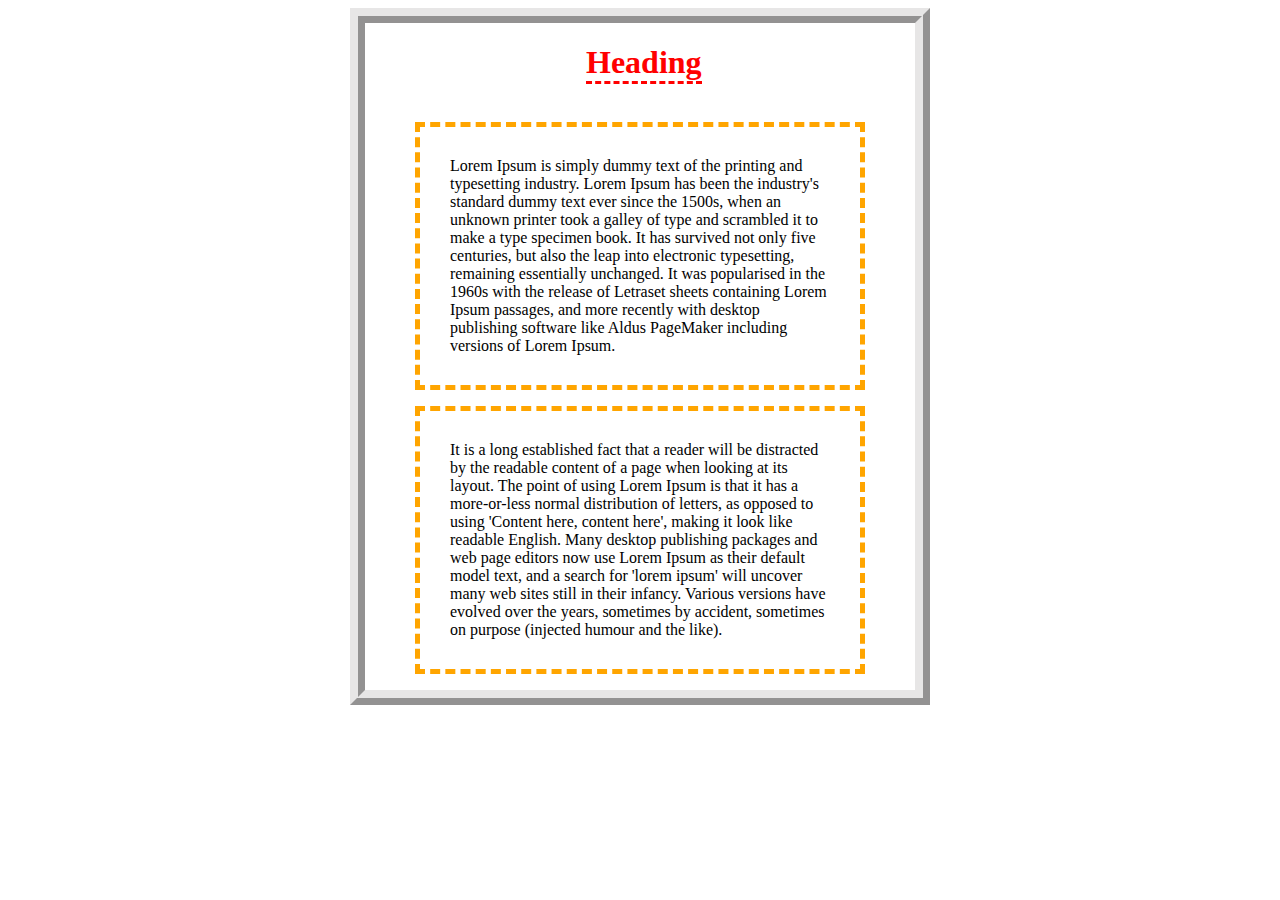
<file: cass assig/class2/index.html>
<!doctype html>
<html>
<head>
	<title>CSS class2</title>
	<link href="style.css" rel="stylesheet" type="text/css">
</head>
<body>
	<h1>Heading</h1>
	<p>
		Lorem Ipsum is simply dummy text of the printing and typesetting industry.
		Lorem Ipsum has been the industry's standard dummy text ever since the 1500s, when an unknown printer took a galley of type and scrambled it to make a type specimen book. It has survived not only five centuries,
		but also the leap into electronic typesetting, remaining essentially unchanged. 
		It was popularised in the 1960s with the release of Letraset sheets containing Lorem Ipsum passages, and more recently with desktop publishing software like Aldus PageMaker including versions of Lorem Ipsum.
	</p>
	
	<p>
		It is a long established fact that a reader will be distracted by the readable content of a page when looking at its layout. 
		The point of using Lorem Ipsum is that it has a more-or-less normal distribution of letters, as opposed to using 'Content here, 
		content here', making it look like readable English. Many desktop publishing packages and web page editors now use Lorem Ipsum as their default model text, and a search for 'lorem ipsum' will uncover many web sites still in their infancy. 
		Various versions have evolved over the years, sometimes by accident, sometimes on purpose (injected humour and the like).
	</p>

</body>
</html>
</file>
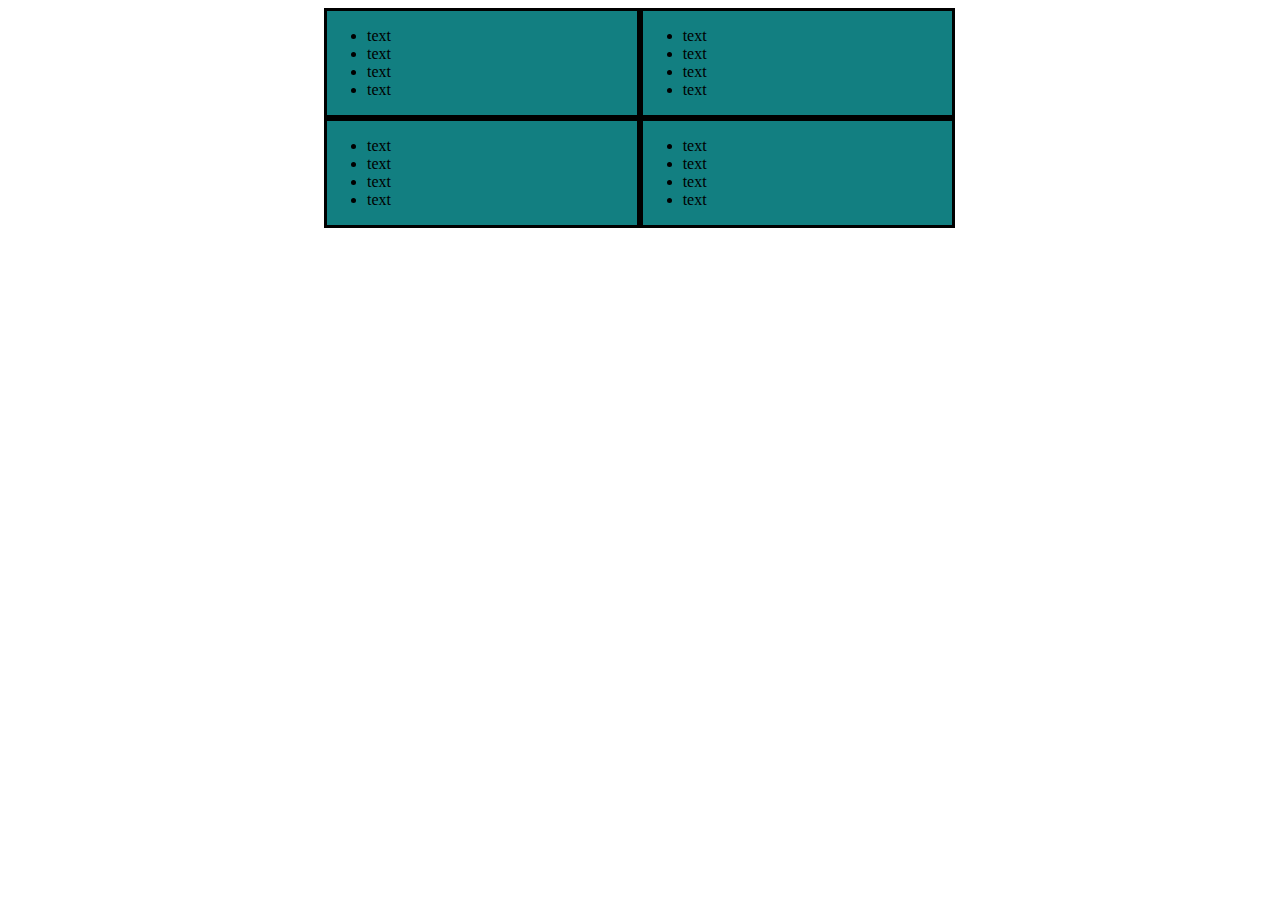
<file: cass assig/class4/index.html>
<!doctype html>
<html>
<head>
	<title>Hover effect</title>
	<link href="style.css" rel="stylesheet" type="text/css">
</head>
<body>
<section class="list"> 

<div class="side">
	<ul>
		<li>text</li>
		<li>text</li>
		<li>text</li>
		<li>text</li>
	</ul>
</div>

<div class="side"> 
	<ul>
		<li>text</li>
		<li>text</li>
		<li>text</li>
		<li>text</li>
	</ul>
</div>

<div class="side">
	<ul>
		<li>text</li>
		<li>text</li>
		<li>text</li>
		<li>text</li>
	</ul>
</div>

<div  class="side">
	<ul>
		<li>text</li>
		<li>text</li>
		<li>text</li>
		<li>text</li>
	</ul>
</div>
</section>

</body>
</html>
</file>
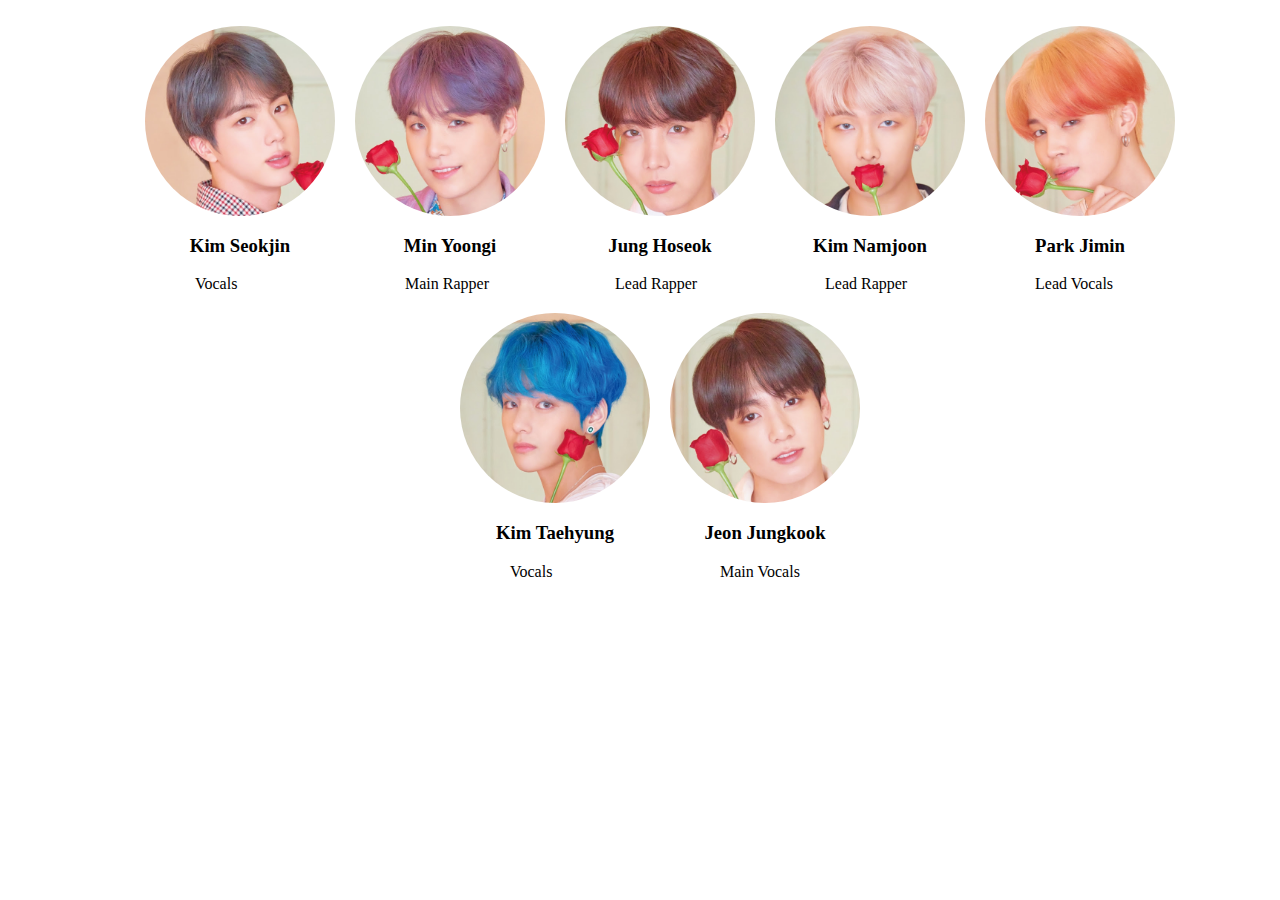
<file: cass assig/class8/index.html>
<!doctype html>
<html>
<head>
	<title>Profile</title>
	<link rel="stylesheet" type="text/css" href="style.css">
</head>
<body>
	<section>
		<ul>
			<li>
			<img src="jin.jpg" class="wrp-style">
			<h3>Kim Seokjin</h3>
			<span>Vocals</span>
			</li>
			
			<li>
			<img src="suga.jpg" class="wrp-style">
			<h3>Min Yoongi</h3>
			<span>Main Rapper</span>
			</li>
						
			<li>
			<img src="jhope.jpg" class="wrp-style">
			<h3>Jung Hoseok</h3>
			<span>Lead Rapper</span>
			</li>
			
			<li>
			<img src="rm.jpg" class="wrp-style">
			<h3>Kim Namjoon</h3>
			<span>Lead Rapper</span>
			</li>
			
			<li>
			<img src="jimin.jpg" class="wrp-style">
			<h3>Park Jimin</h3>
			<span>Lead Vocals</span>
			</li>
			
			<li>
			<img src="v.jpg" class="wrp-style">
			<h3>Kim Taehyung</h3>
			<span>Vocals</span>
			</li>
			
			<li>
			<img src="jk.jpg" class="wrp-style">
			<h3>Jeon Jungkook</h3>
			<span>Main Vocals</span>
			</li>
			
		</ul>
	</section>
</body>
</html>
</file>
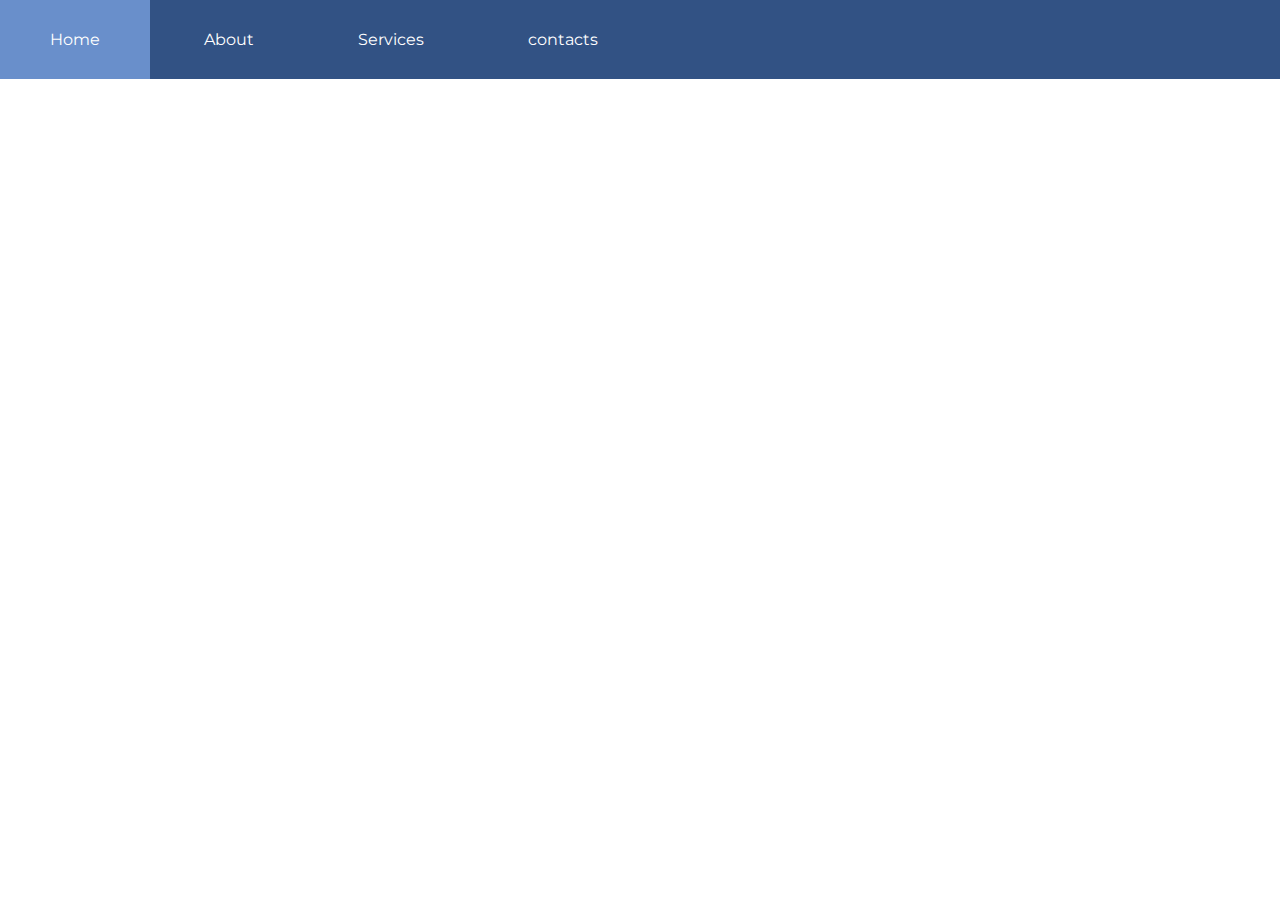
<file: cass assig/class9/index.html>
<!doctype html>
<html>
<head>
	<title>Webpage</title>
	<link rel="stylesheet" href="style.css" type="text/css">
<link href="https://fonts.googleapis.com/css?family=Montserrat:100,100i,200,200i,300,300i,400,400i,500,500i,600,600i,700,700i,800,800i,900,900i&display=swap" rel="stylesheet">
</head>

<body>
<header>
	<ul>
		<li><a href="">Home</a></li>
		<li><a href="">About</a></li>
		<li><a href="">Services</a>
			<ul class="sub">
			<li><a href="">Services1</a></li>
			<li><a href="">Services2</a>
				<ul class="subs">
				<li><a href="">Sub-Services1</a></li>
				<li><a href="">Sub-Services2</a></li>
				<li><a href="">Sub-Services3</a></li>
				</ul>
			</li>
			<li><a href="">Services3</a></li>		
			</ul>
		</li>
		<li><a href="">contacts</a></li>	
	</ul>
</header>
</body>
</html>
</file>
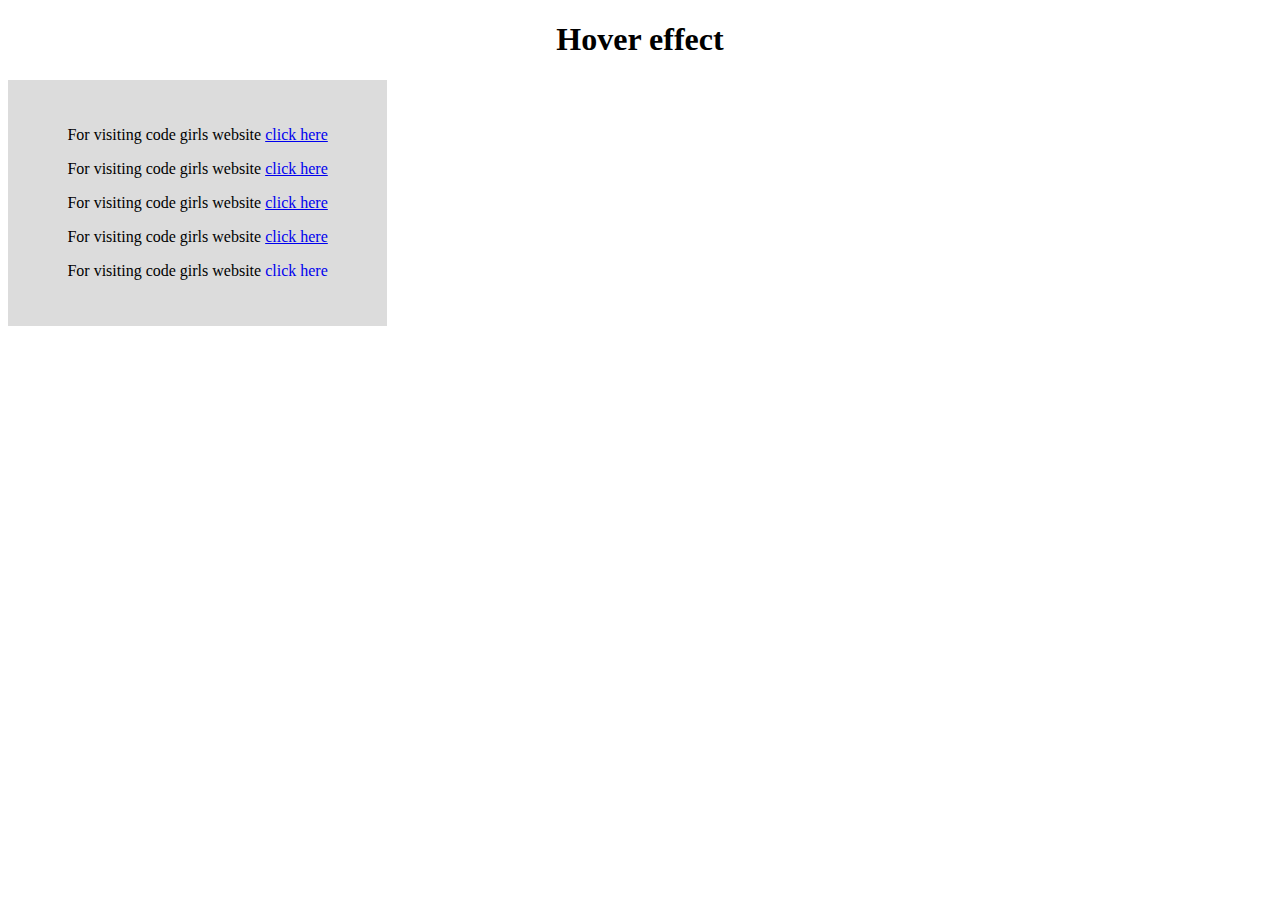
<file: cass assig/hover/index.html>
<!doctype html>
<html>
<head>
	<title>Hover Effect Examples</title>
	<link href="style.css" rel="stylesheet" type="text/css">
</head>
<body>
<h1>Hover effect</h1>

<section class="sstyle">
	<div class="dstyle">
		<p class="pstyle">For visiting code girls website <a class="l1" href="https://codegirls.consulnet.net/" target="_blank">click here</a></p>
		<p class="pstyle">For visiting code girls website <a class="l2" href="https://codegirls.consulnet.net/" target="_blank">click here</a></p>
		<p class="pstyle">For visiting code girls website <a class="l3" href="https://codegirls.consulnet.net/" target="_blank">click here</a></p>
		<p class="pstyle">For visiting code girls website <a class="l4" href="https://codegirls.consulnet.net/" target="_blank">click here</a></p>
		<p class="pstyle">For visiting code girls website <a class="l5" href="https://codegirls.consulnet.net/" target="_blank">click here</a></p>
	</div>
</section>

</body>
</html>
</file>
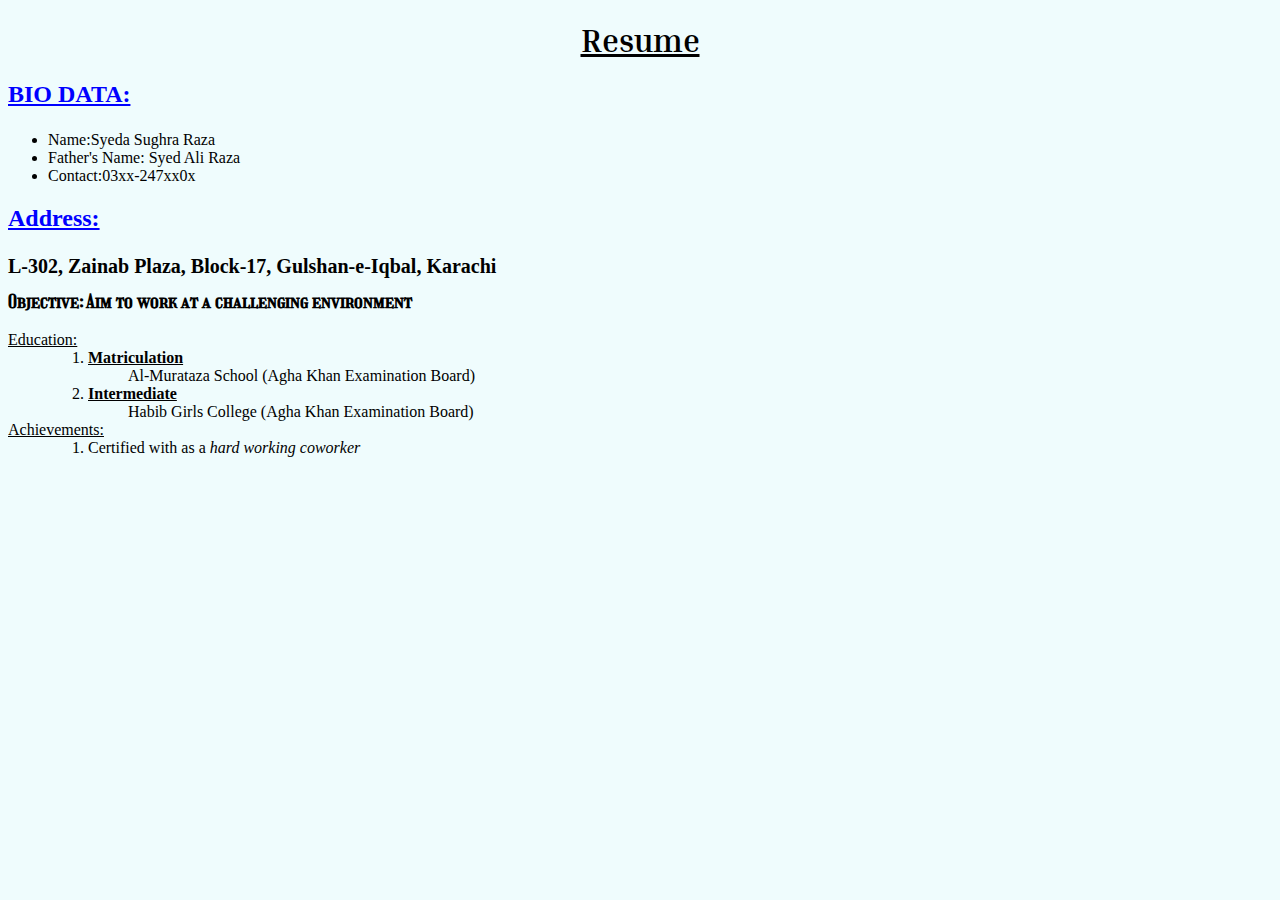
<file: cass assig/class1/CV.html>
<!doctype html>
<html>
<head>
	<title>My CV</title>
	<link href="https://fonts.googleapis.com/css?family=Inria+Serif&display=swap" rel="stylesheet">
	<link href="https://fonts.googleapis.com/css?family=Girassol&display=swap" rel="stylesheet">
	<link rel="stylesheet" type="text/css" href="mystyle.css">
	<style type="text/css">
	h2{
		color:blue;
		height:30px;
		width=20px;
	}	
	</style>
</head>

<body>
	<h1 style="text-align:center; font-family: 'Inria Serif', serif;"><u>Resume</u></h1>
	<h2 style="color:blue;text-decoration:underline blue;test-align:left;"><strong>BIO DATA:</strong></h2>
		<ul>
			<li>Name:Syeda Sughra Raza</li>
			<li>Father's Name: Syed Ali Raza</li>
			<li>Contact:03xx-247xx0x</li>
		</ul>
		
	<!--Objective and address-->			
	<h2><u>Address:</u></h2><p style="height:15px; font-size:20px;"><b>L-302, Zainab Plaza, Block-17, Gulshan-e-Iqbal, Karachi</b></p>
	
	<h3>Objective: Aim to work at a challenging environment</h3>

	<!--Academic qualification-->
	<dl style="overflow:auto;">
		<dt><u>Education:</u></dt>
		<dd>
			<ol>
				<li><u><strong>Matriculation</strong></u></li>
				<dd>Al-Murataza School (Agha Khan Examination Board)</dd>
				
				<li><u><strong>Intermediate</strong></u></li>
				<dd>Habib Girls College (Agha Khan Examination Board)</dd>
			</ol>
		</dd>
		
		<dt><u>Achievements:</u></dt>
		<dd>
			<ol>
				<li>Certified with as a <em>hard working coworker</em></li>
			</ol>
		<dd>
	</dl> 				


</body>

</html>
</file>
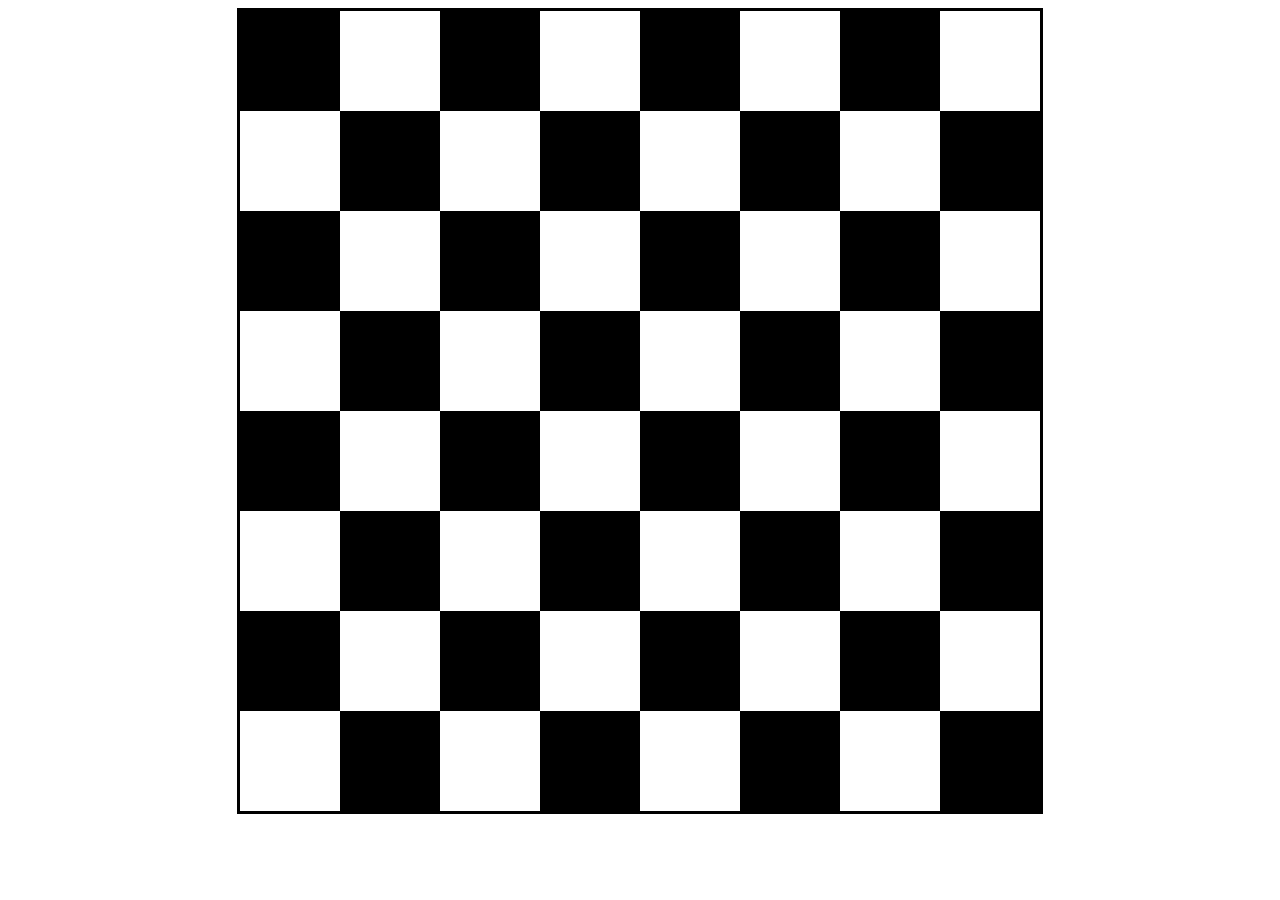
<file: cass assig/class3/class3.html>
<!doctype html>
<html>
<head>
	<title>Checkboard</title>
	<link rel="stylesheet" type="text/css" href="style.css">
</head>
<body>

<section>

<div>
	<span></span>
	<span></span>
	<span></span>
	<span></span>
	<span></span>
	<span></span>
	<span></span>
	<span></span>
</div>
<div>
	<span></span>
	<span></span>
	<span></span>
	<span></span>
	<span></span>
	<span></span>
	<span></span>
	<span></span>
</div>
<div>
	<span></span>
	<span></span>
	<span></span>
	<span></span>
	<span></span>
	<span></span>
	<span></span>
	<span></span>
</div>
<div>
	<span></span>
	<span></span>
	<span></span>
	<span></span>
	<span></span>
	<span></span>
	<span></span>
	<span></span>
</div>
<div>
	<span></span>
	<span></span>
	<span></span>
	<span></span>
	<span></span>
	<span></span>
	<span></span>
	<span></span>
</div>
<div>
	<span></span>
	<span></span>
	<span></span>
	<span></span>
	<span></span>
	<span></span>
	<span></span>
	<span></span>
</div>
<div>
	<span></span>
	<span></span>
	<span></span>
	<span></span>
	<span></span>
	<span></span>
	<span></span>
	<span></span>
</div>
<div>
	<span></span>
	<span></span>
	<span></span>
	<span></span>
	<span></span>
	<span></span>
	<span></span>
	<span></span>
</div>

</section>

</body>
</html>
</file>
<file: cass assig/class2/style.css>
body{
	border: 4mm ridge #E7E6E6;
    margin-left: 350px;
    margin-right: 350px;
	padding-right: 50px;
	padding-left:50px;
	box-sizing:border-box;	
}
h1{
	color: red;
	border-bottom:dashed red;
	display: inline-block;
	margin-left: 38%;
	box-sizing: border-box;
}
p{
	border: dashed orange 5px;;
	padding: 30px;	
}
</file>
<file: cass assig/class4/style.css>
.list{
	margin: auto;
	width:50%;
	
}
.side{
	width:49%;
	float:left;
	background:#127F81;	
	border: solid black;
}
.side:hover{
	background:#0B2058;
	color:white;
	transform: scale(1.5);
}
.side ul:hover{
	background:#08D4F5;
	color:black;
}
.side ul li:hover{
	background:#D5FFFC;
	color:black;
}
</file>
<file: cass assig/class8/style.css>
section{
	margin:10px;
}
.wrp-style{
	width:190px;
	height:190px;
	border-radius:100%;
	display:block;
	margin-bottom:10px;
	overflow:hidden;
}
section ul{
	list-style:none;
	display:flex;
	justify-content:center;
	flex-wrap:wrap;
	max-width:1220px;
}
h3{
	text-align:center;
}
ul li{
	margin:10px;
}
span{
	padding:50px;
}
</file>
<file: cass assig/class9/style.css>
body{
	font-family: 'Montserrat', sans-serif;
}
*{
	margin:0;
	box-sizing:border-box;
}
header{
	background:#325284;
	height:100%;
	width: 100%;
}
ul{
		padding-left:0;
}
ul li{
	list-style:none;
	display:inline-block;
}
ul.sub{
	position:absolute;
	visibility:hidden;
	background:#325284;
}
ul.sub li{
	display:block;
}
ul li:hover .sub {
	visibility:visible;
}
header a:hover{
	background:#698FCB;
}
ul li a{
	padding:30px 50px;
	display:block;
	color:white;
	text-decoration:none;
}
.subs{	
	position:absolute;
	visibility:hidden;
	background:#325284;
	left:174px;
	top:79px;
}
ul.subs li{
	display:block;
}
ul li .sub li:hover .subs{
	visibility:visible;
}
</file>
<file: cass assig/hover/style.css>
h1{
	text-align:center;
}
.sstyle{
	background:#dcdcdc;
	margin-right: 70%;
	text-align: center;
}
.dstyle{
	padding:30px;
}
a.l1:hover, a.l1:active {
	color: #5B0101;
}
a.l2:hover, a.l2:active {
	font-size: 150%;
}
a.l3:hover, a.l3:active {
	background: #D6ADFF;
}
a.l4:hover, a.l4:active {
	font-family: monospace;
}
a.l5:visited, a.l5:link {
	text-decoration: none;
}
a.l5:hover, a.l5:active {
	text-decoration: underline;
}
</file>
<file: cass assig/class1/mystyle.css>
body
	{
	background-color:#EFFCFD;
	}
h3{
	font-family: Girassol, cursive;
	text-align: Justify;
}
</file>
<file: cass assig/class3/style.css>
section{
	width:800px;
	height:800px;
	border: solid;
	margin:auto;
	
}
div:nth-child(odd) > span:nth-child(odd){
	background:black;
}
div:nth-child(even) > span:nth-child(even){
	background:black;
}
div{
	float:left;
	width:100px;
}
span{
	width:100px;
	height:100px;
	float:left;
}
</file>
